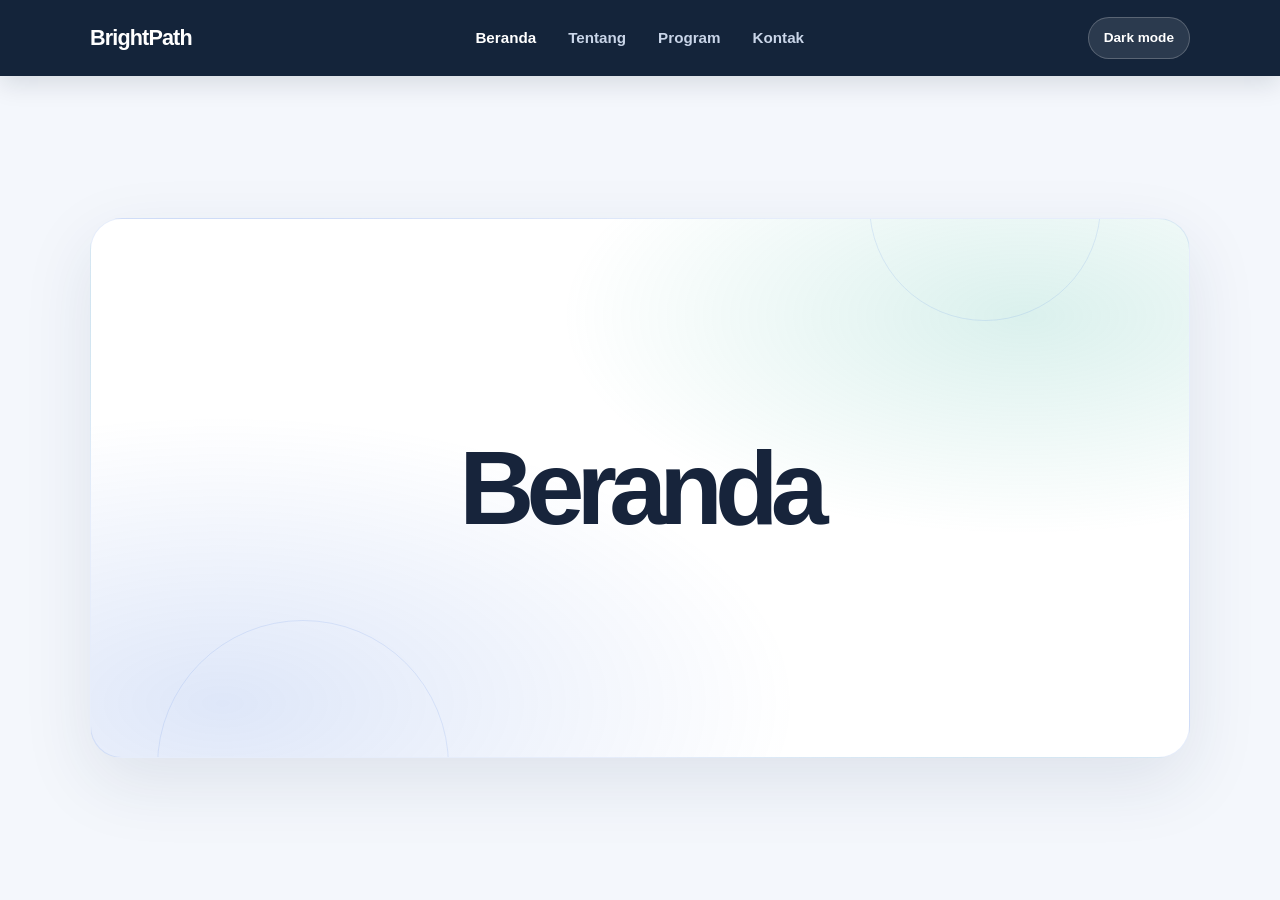
<file: index.html>
<!DOCTYPE html>
<html lang="en">
  <head>
    <meta charset="UTF-8" />
    <meta name="viewport" content="width=device-width, initial-scale=1.0" />
    <title>BrightPath Academy | Home</title>
    <meta
      name="description"
      content="BrightPath Academy helps students grow through creative learning, digital skills, and future-ready programs."
    />
    <link rel="stylesheet" href="css/style.css" />
  </head>
  <body>
    <header class="site-header">
      <div class="container nav-wrap">
        <a class="brand" href="index.html">BrightPath</a>
        <nav class="main-nav" aria-label="Main navigation">
          <a href="index.html" class="active">Beranda</a>
          <a href="about.html">Tentang</a>
          <a href="programs.html">Program</a>
          <a href="contact.html">Kontak</a>
        </nav>
        <button id="themeToggle" class="theme-toggle" type="button" aria-label="Toggle color theme">
          Dark mode
        </button>
      </div>
    </header>

    <main>
      <section class="hero">
        <div class="container hero-grid">
          <div class="hero-copy">
            <h3>Beranda</h3>
          </div>
        </div>
      </section>
    </main>
    <script src="js/script.js"></script>
  </body>
</html>
</file>
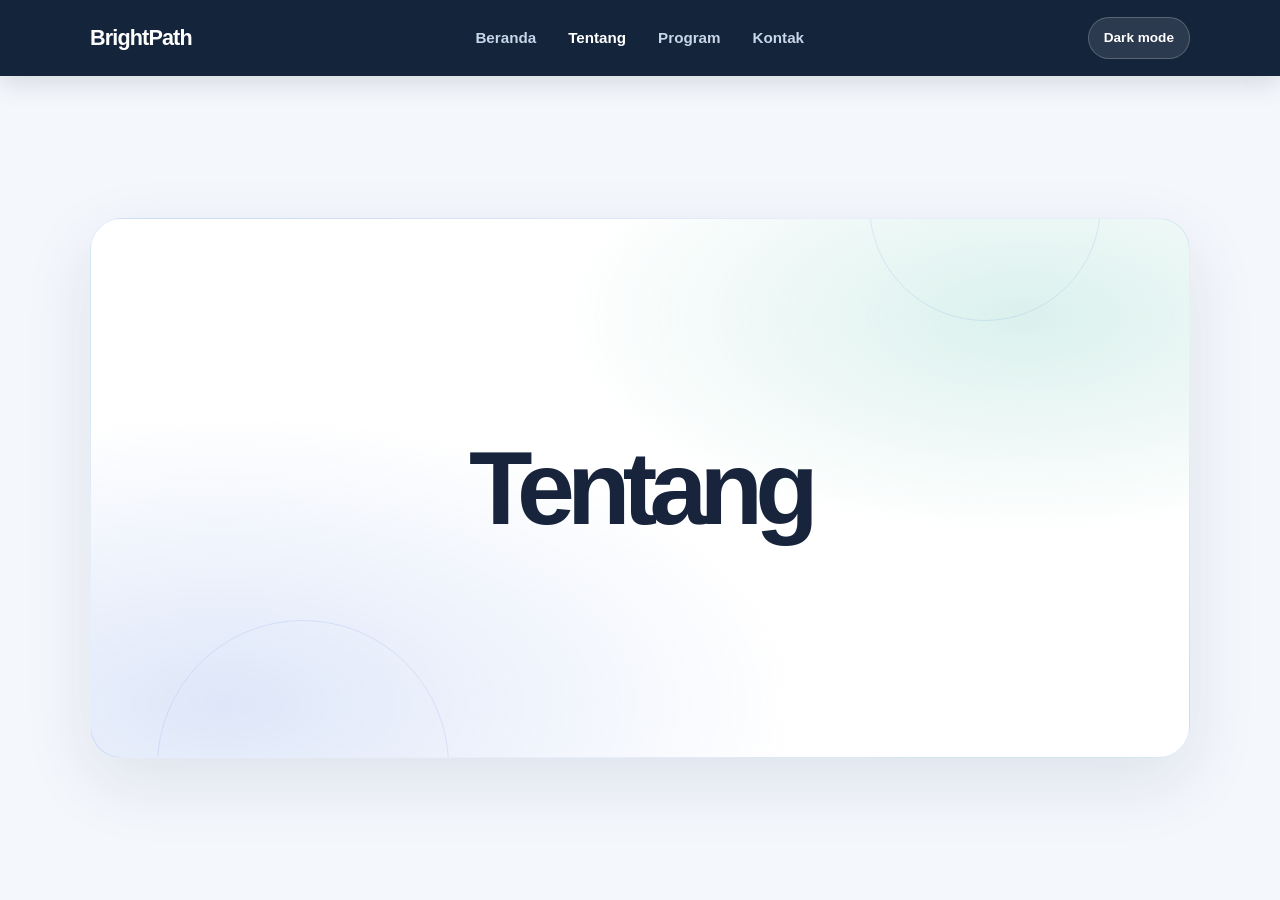
<file: about.html>
<!DOCTYPE html>
<html lang="en">
  <head>
    <meta charset="UTF-8" />
    <meta name="viewport" content="width=device-width, initial-scale=1.0" />
    <title>About | BrightPath Academy</title>
    <meta
      name="description"
      content="Learn about BrightPath Academy's mission, values, and the people guiding our programs."
    />
    <link rel="stylesheet" href="css/style.css" />
  </head>
  <body>
    <header class="site-header">
      <div class="container nav-wrap">
        <a class="brand" href="index.html">BrightPath</a>
        <nav class="main-nav" aria-label="Main navigation">
          <a href="index.html">Beranda</a>
          <a href="about.html" class="active">Tentang</a>
          <a href="programs.html">Program</a>
          <a href="contact.html">Kontak</a>
        </nav>
        <button id="themeToggle" class="theme-toggle" type="button" aria-label="Toggle color theme">
          Dark mode
        </button>
      </div>
    </header>

    <main>
      <section class="hero">
        <div class="container hero-grid">
          <div class="hero-copy">
            <h3>Tentang</h3>
          </div>
        </div>
      </section>
    </main>
    <script src="js/script.js"></script>
  </body>
</html>
</file>
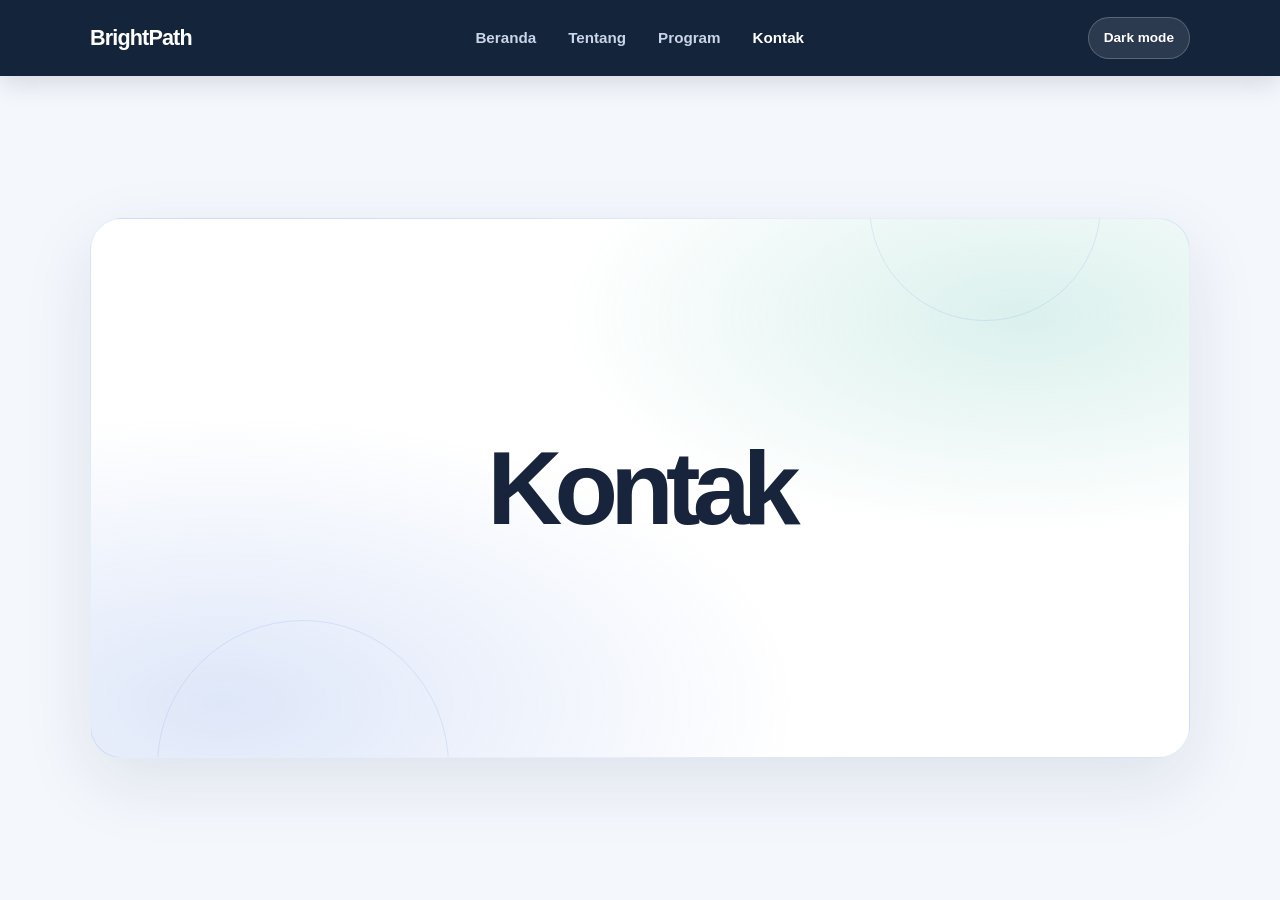
<file: contact.html>
<!DOCTYPE html>
<html lang="en">
  <head>
    <meta charset="UTF-8" />
    <meta name="viewport" content="width=device-width, initial-scale=1.0" />
    <title>Contact | BrightPath Academy</title>
    <meta
      name="description"
      content="Contact BrightPath Academy to ask questions about programs, enrollment, or partnerships."
    />
    <link rel="stylesheet" href="css/style.css" />
  </head>
  <body>
    <header class="site-header">
      <div class="container nav-wrap">
        <a class="brand" href="index.html">BrightPath</a>
        <nav class="main-nav" aria-label="Main navigation">
          <a href="index.html">Beranda</a>
          <a href="about.html">Tentang</a>
          <a href="programs.html">Program</a>
          <a href="contact.html" class="active">Kontak</a>
        </nav>
        <button id="themeToggle" class="theme-toggle" type="button" aria-label="Toggle color theme">
          Dark mode
        </button>
      </div>
    </header>

    <main>
      <section class="hero">
        <div class="container hero-grid">
          <div class="hero-copy">
            <h3>Kontak</h3>
          </div>
        </div>
      </section>
    </main>
    <script src="js/script.js"></script>
  </body>
</html>
</file>
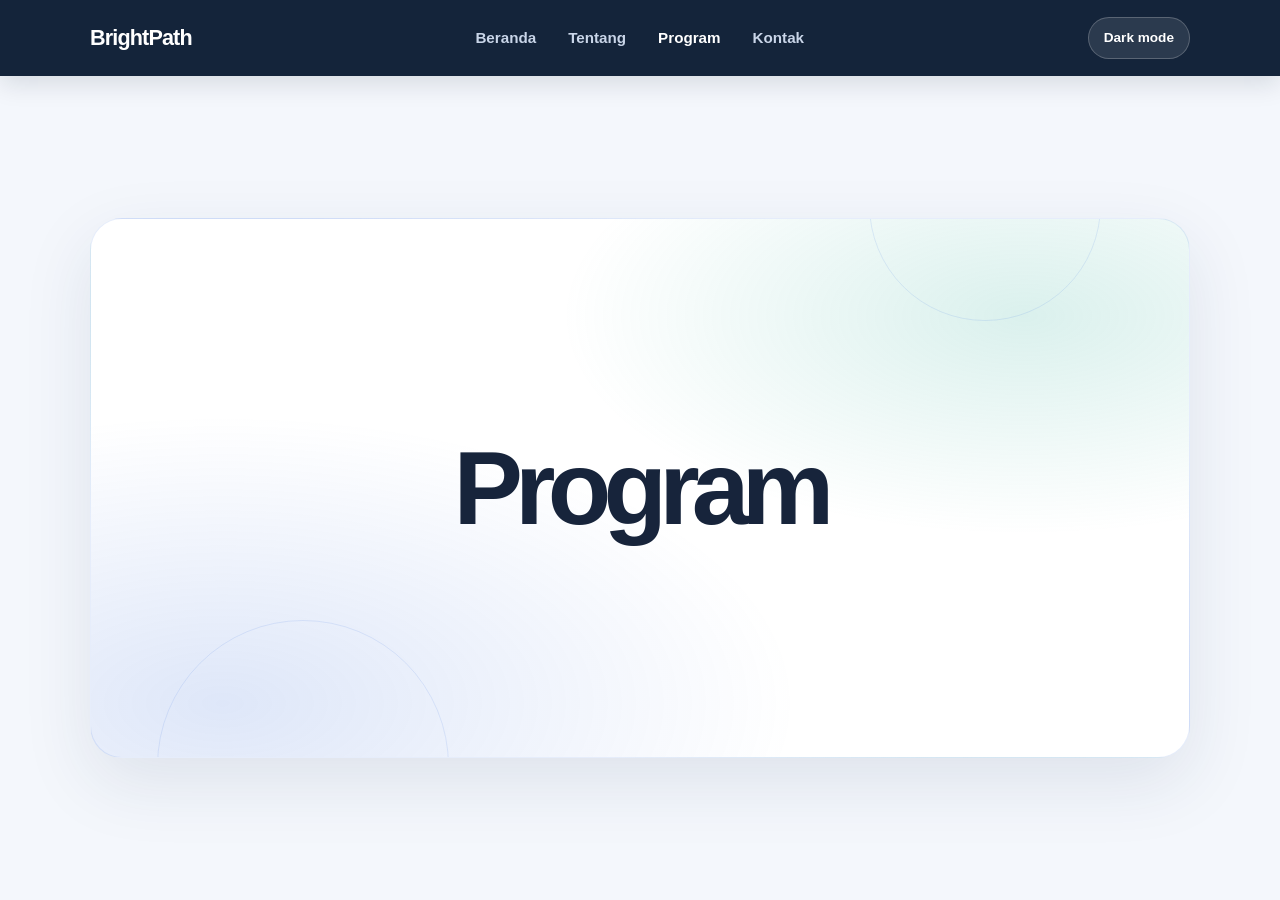
<file: programs.html>
<!DOCTYPE html>
<html lang="en">
  <head>
    <meta charset="UTF-8" />
    <meta name="viewport" content="width=device-width, initial-scale=1.0" />
    <title>Programs | BrightPath Academy</title>
    <meta
      name="description"
      content="Discover BrightPath Academy's engaging programs in digital skills, creativity, and personal growth."
    />
    <link rel="stylesheet" href="css/style.css" />
  </head>
  <body>
    <header class="site-header">
      <div class="container nav-wrap">
        <a class="brand" href="index.html">BrightPath</a>
        <nav class="main-nav" aria-label="Main navigation">
          <a href="index.html">Beranda</a>
          <a href="about.html">Tentang</a>
          <a href="programs.html" class="active">Program</a>
          <a href="contact.html">Kontak</a>
        </nav>
        <button id="themeToggle" class="theme-toggle" type="button" aria-label="Toggle color theme">
          Dark mode
        </button>
      </div>
    </header>

    <main>
      <section class="hero">
        <div class="container hero-grid">
          <div class="hero-copy">
            <h3>Program</h3>
          </div>
        </div>
      </section>
    </main>
    <script src="js/script.js"></script>
  </body>
</html>
</file>
<file: css/style.css>
:root {
  color-scheme: light;
  --page: #f4f7fc;
  --ink: #17243b;
  --muted: #64748b;
  --brand: #3268d8;
  --brand-soft: #e5edff;
  --header: #14243a;
  --surface: #fff;
}

body.dark {
  color-scheme: dark;
  --page: #101827;
  --ink: #edf3ff;
  --muted: #b4c2d9;
  --brand: #91b4ff;
  --brand-soft: #213454;
  --header: #0b1422;
  --surface: #1b2a3d;
}

* {
  box-sizing: border-box;
}

body {
  min-height: 100vh;
  margin: 0;
  color: var(--ink);
  background: var(--page);
  font-family: Inter, "Segoe UI", Arial, sans-serif;
  line-height: 1.6;
  transition: background-color 180ms ease, color 180ms ease;
}

a {
  color: inherit;
  text-decoration: none;
}

.site-header {
  position: sticky;
  z-index: 10;
  top: 0;
  background: var(--header);
  box-shadow: 0 8px 24px rgb(12 24 43 / 12%);
}

.container {
  width: min(1100px, calc(100% - 40px));
  margin-inline: auto;
}

.nav-wrap {
  display: flex;
  min-height: 76px;
  align-items: center;
  justify-content: space-between;
  gap: 24px;
}

.brand {
  color: #fff;
  font-size: 1.35rem;
  font-weight: 800;
  letter-spacing: -0.04em;
}

.main-nav {
  display: flex;
  align-items: center;
  gap: clamp(16px, 3vw, 32px);
}

.main-nav a {
  color: #c9d5e8;
  font-size: 0.95rem;
  font-weight: 600;
  transition: color 160ms ease;
}

.main-nav a:hover,
.main-nav a.active {
  color: #fff;
}

.theme-toggle {
  flex: 0 0 auto;
  padding: 9px 15px;
  border: 1px solid rgb(255 255 255 / 22%);
  border-radius: 999px;
  color: #fff;
  background: rgb(255 255 255 / 10%);
  font: inherit;
  font-size: 0.85rem;
  font-weight: 700;
  cursor: pointer;
  transition: background-color 160ms ease, transform 160ms ease;
}

.theme-toggle:hover {
  background: rgb(255 255 255 / 18%);
  transform: translateY(-1px);
}

main {
  display: grid;
  min-height: calc(100vh - 76px);
  place-items: center;
  padding: 48px 20px;
}

.hero {
  position: relative;
  isolation: isolate;
  display: grid;
  width: min(100%, 1100px);
  min-height: min(64vh, 540px);
  overflow: hidden;
  place-items: center;
  border: 1px solid rgb(50 104 216 / 12%);
  border-radius: 32px;
  background:
    radial-gradient(ellipse at 85% 18%, rgb(72 183 165 / 20%), transparent 35%),
    radial-gradient(ellipse at 12% 90%, rgb(50 104 216 / 16%), transparent 42%),
    var(--surface);
  box-shadow: 0 24px 70px rgb(25 48 88 / 10%);
}

.hero::before,
.hero::after {
  position: absolute;
  z-index: -1;
  width: 230px;
  aspect-ratio: 1;
  border: 1px solid rgb(50 104 216 / 12%);
  border-radius: 50%;
  content: "";
}

.hero::before {
  top: -130px;
  right: 8%;
}

.hero::after {
  bottom: -155px;
  left: 6%;
  width: 290px;
}

.hero-grid {
  width: 100%;
  padding: 48px;
  text-align: center;
}

.hero-copy h3 {
  margin: 0;
  color: var(--ink);
  font-size: clamp(3rem, 9vw, 6.5rem);
  font-weight: 800;
  letter-spacing: -0.075em;
  line-height: 1;
}

::selection {
  color: #fff;
  background: var(--brand);
}

:focus-visible {
  outline: 3px solid var(--brand);
  outline-offset: 4px;
}

@media (max-width: 680px) {
  .container {
    width: min(100% - 28px, 1100px);
  }

  .nav-wrap {
    min-height: auto;
    flex-wrap: wrap;
    justify-content: center;
    gap: 12px 18px;
    padding-block: 14px;
  }

  .brand {
    margin-right: auto;
  }

  .main-nav {
    order: 3;
    width: 100%;
    justify-content: center;
    gap: clamp(12px, 5vw, 24px);
  }

  main {
    min-height: calc(100vh - 112px);
    padding: 24px 14px;
  }

  .hero {
    min-height: 55vh;
    border-radius: 24px;
  }

  .hero-grid {
    padding: 28px 16px;
  }
}

@media (prefers-reduced-motion: reduce) {
  *,
  *::before,
  *::after {
    scroll-behavior: auto !important;
    transition-duration: 0.01ms !important;
  }
}
</file>
